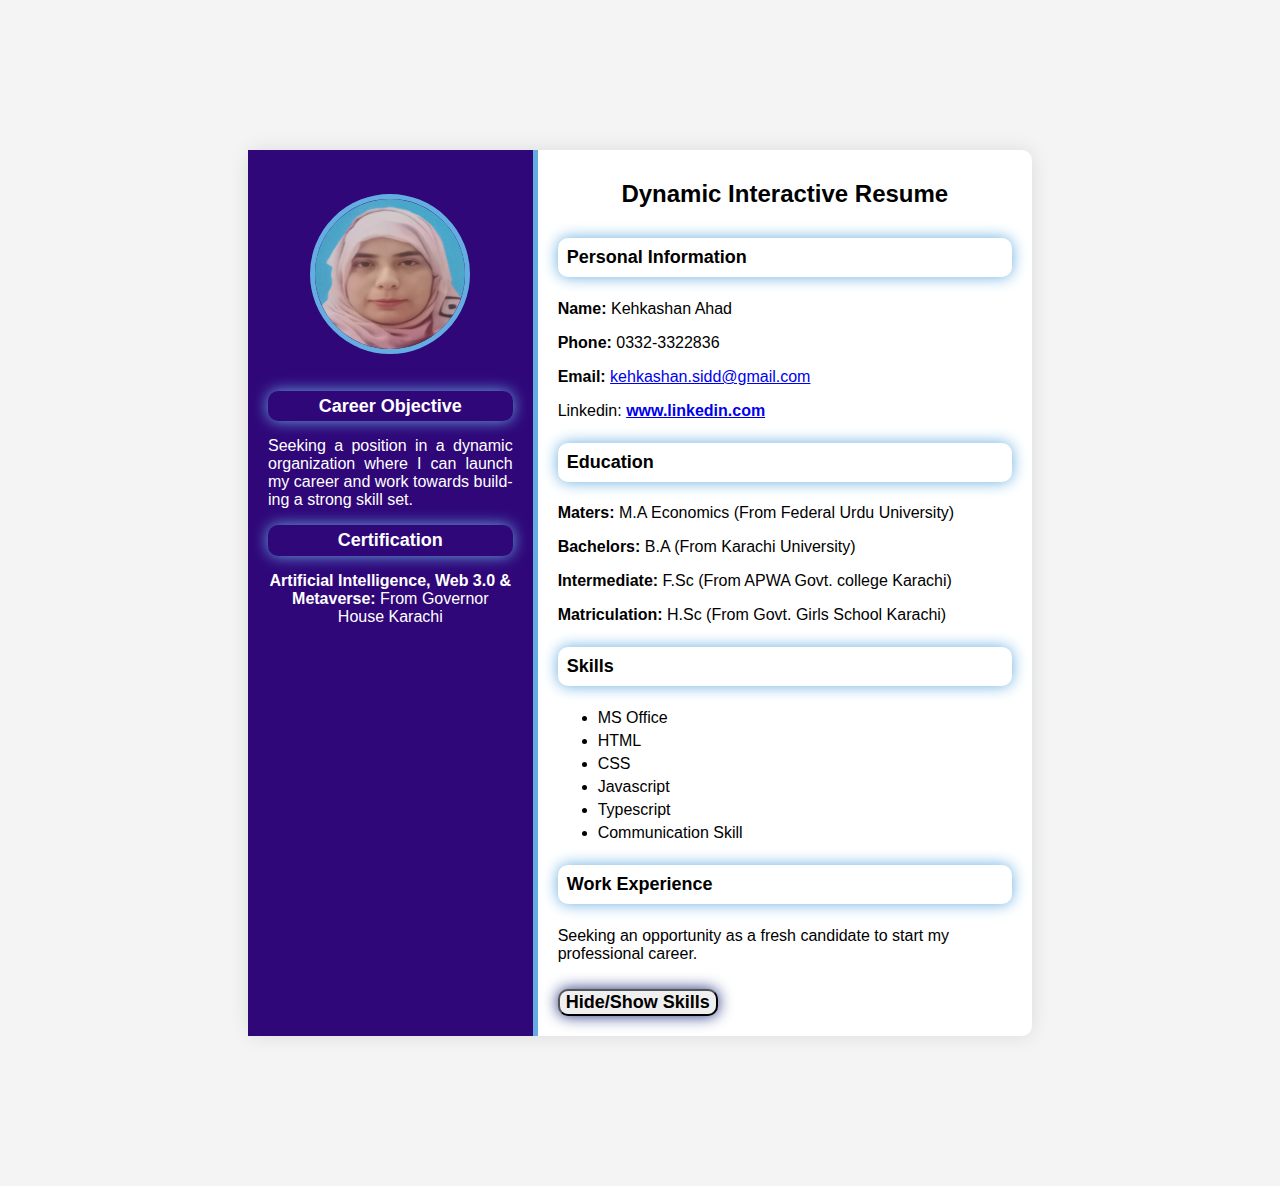
<file: Milestone01/index.html>
<!DOCTYPE html>
<html lang="en">
<head>
    <meta charset="UTF-8">
    <meta name="viewport" content="width=device-width, initial-scale=1.0">
    <title>Static Resume Form</title>
    <link rel = "stylesheet" href = "style.css">
</head>
<body>
    <div class="resume-container">
        <!----- Left Section ---->
        <div class="left-section">
            <img src="profile img.jpg" alt ="profile picture" class="profile-picture">
            <section id="objective">
                <h3 style="color: white;">Career Objective</h3>
                <p style="text-align: justify; hyphens: auto;">Seeking a position in a dynamic organization where I can launch my career and work towards building a strong skill set.</p>
            </section>

            <section id="certification">
                <h3 style="color: white;">Certification</h3>
                <p><b>Artificial Intelligence, Web 3.0 & Metaverse:</b> From Governor House Karachi</p>
            </section>
        </div>
        <!----- Right Sectoin----->
        <div class="right-section">
            <h1>Dynamic Interactive Resume</h1>
            <section id="personal-info">
            <h3>Personal Information</h3>
            <p><b>Name: </b>Kehkashan Ahad</p>
            <p><b>Phone: </b>0332-3322836</p>
            <p><b>Email: </b><a href="mailto:kehkashan.sidd@gmail.com">kehkashan.sidd@gmail.com</a></p>
            <p>Linkedin: <b><a href="https://www.linkedin.com/in/kehkashan-siddiqui-8481b2244" target ="_blank">www.linkedin.com</a></b></p>
            </section>
            <section id= "education">
                <h3>Education</h3>
                <p><b>Maters: </b>M.A Economics (From Federal Urdu University)</p>
                <p><b>Bachelors: </b>B.A (From Karachi University)</p>
                <p><b>Intermediate: </b>F.Sc (From APWA Govt. college Karachi)</p>
                <p><b>Matriculation: </b>H.Sc (From Govt. Girls School Karachi)</p>
            </section>
            <section id="skills">
                <h3>Skills</h3>
                <ul>
                    <li>MS Office</li>
                    <li>HTML</li>
                    <li>CSS</li>
                    <li>Javascript</li>
                    <li>Typescript</li>
                    <li>Communication Skill</li>
                </ul>
            </section>
            <section id="work-experience">
                <h3>Work Experience</h3>
                <p>Seeking an opportunity as a fresh candidate to start my professional career.</p>
            </section>

            <button id="toggle-skills"><b>Hide/Show Skills</b></button>
        </div>    
    </div>
    <script src="main.js"></script>
</body>
</html>
</file>
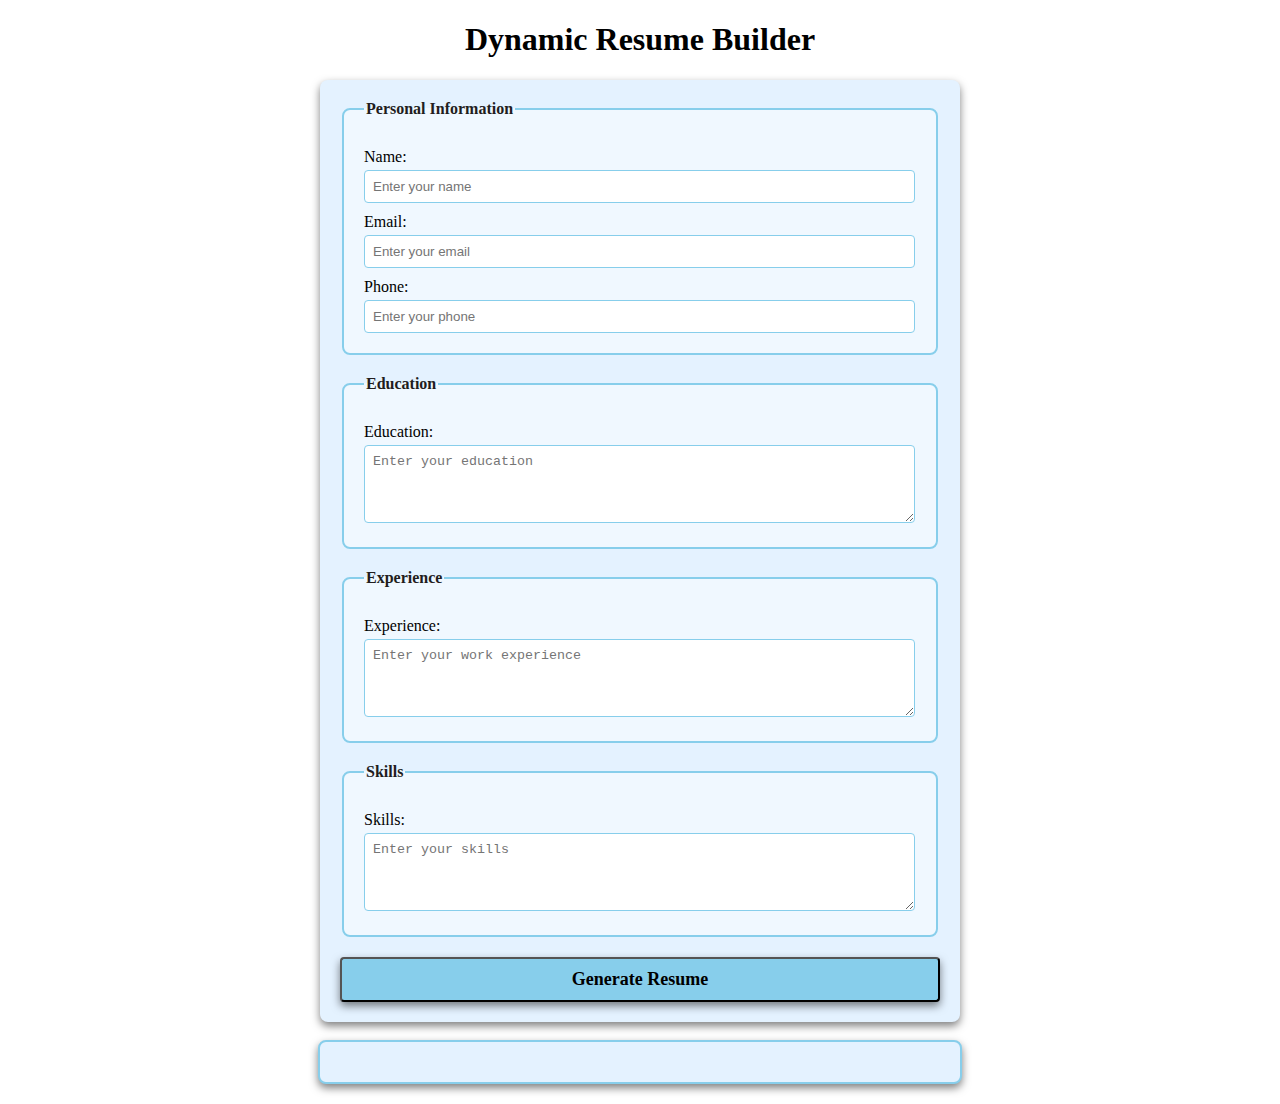
<file: Milestone03/index.html>
<!DOCTYPE html>
<html lang="en">
<head>
    <meta charset="UTF-8">
    <meta name="viewport" content="width=device-width, initial-scale=1.0">
    <title>Dynamic Resume Builder</title>
    <link rel="stylesheet" href="style.css">
</head>
<body>
    <h1>Dynamic Resume Builder</h1>

    <form id="resume-form">

        <fieldset>
            <legend>Personal Information</legend>

            <label for="name">Name:</label>
            <input type="text" id="name" placeholder="Enter your name" required>

            <label for="email">Email:</label>
            <input type="email" id="email" placeholder="Enter your email" required>

            <label for="phone">Phone:</label>
            <input type="tel" id="phone" placeholder="Enter your phone" required>

        </fieldset>

        <fieldset>

            <legend>Education</legend>

            <label for="education">Education:</label>
            <textarea id="education" placeholder="Enter your education" rows="4" required></textarea>

        </fieldset>

        <fieldset>
            <legend>Experience</legend>
            <label for="experience">Experience:</label>
            <textarea id="experience" placeholder="Enter your work experience" rows="4" required></textarea>
        </fieldset>

    <fieldset>
        <legend>Skills</legend>
        <label for="skills">Skills:</label>
        <textarea id="skills" placeholder="Enter your skills" rows="4" required></textarea>
    </fieldset>
    
    <button type="submit"><b>Generate Resume</b></button>

    </form>

    <br>

    <div id="resume-display">

    </div>

    <script src="script.js"></script>
    
</body>
</html>
</file>
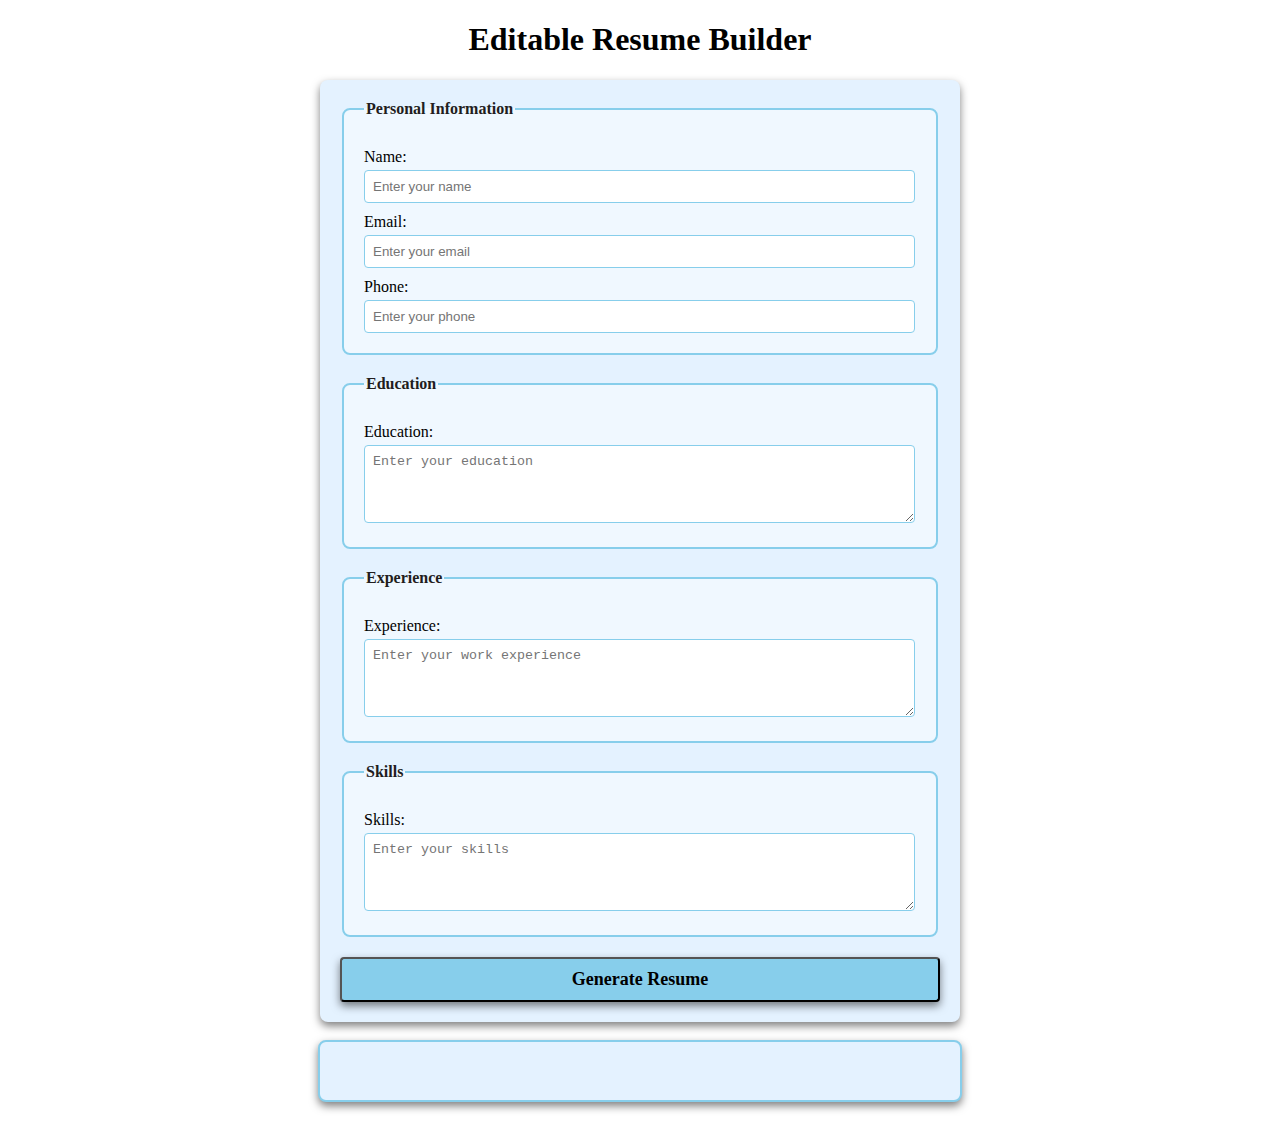
<file: Milestone04/index.html>
<!DOCTYPE html>
<html lang="en">
<head>
    <meta charset="UTF-8">
    <meta name="viewport" content="width=device-width, initial-scale=1.0">
    <title>Editable Resume Builder</title>
    <link rel="stylesheet" href="style.css">
</head>
<body>
    <h1>Editable Resume Builder</h1>

    <form id="resume-form">

        <fieldset>
            <legend>Personal Information</legend>

            <label for="name">Name:</label>
            <input type="text" id="name" placeholder="Enter your name" required>

            <label for="email">Email:</label>
            <input type="email" id="email" placeholder="Enter your email" required>

            <label for="phone">Phone:</label>
            <input type="tel" id="phone" placeholder="Enter your phone" required>

        </fieldset>

        <fieldset>

            <legend>Education</legend>

            <label for="education">Education:</label>
            <textarea id="education" placeholder="Enter your education" rows="4" required></textarea>

        </fieldset>

        <fieldset>
            <legend>Experience</legend>
            <label for="experience">Experience:</label>
            <textarea id="experience" placeholder="Enter your work experience" rows="4" required></textarea>
        </fieldset>

    <fieldset>
        <legend>Skills</legend>
        <label for="skills">Skills:</label>
        <textarea id="skills" placeholder="Enter your skills" rows="4" required></textarea>
    </fieldset>
    
    <button type="submit"><b>Generate Resume</b></button>

    </form>

    <br>
    <!--Editable Resume----->

    <div id="resume-display" contenteditable="true">

    </div>

    <script src="script.js"></script>
    
</body>
</html>
</file>
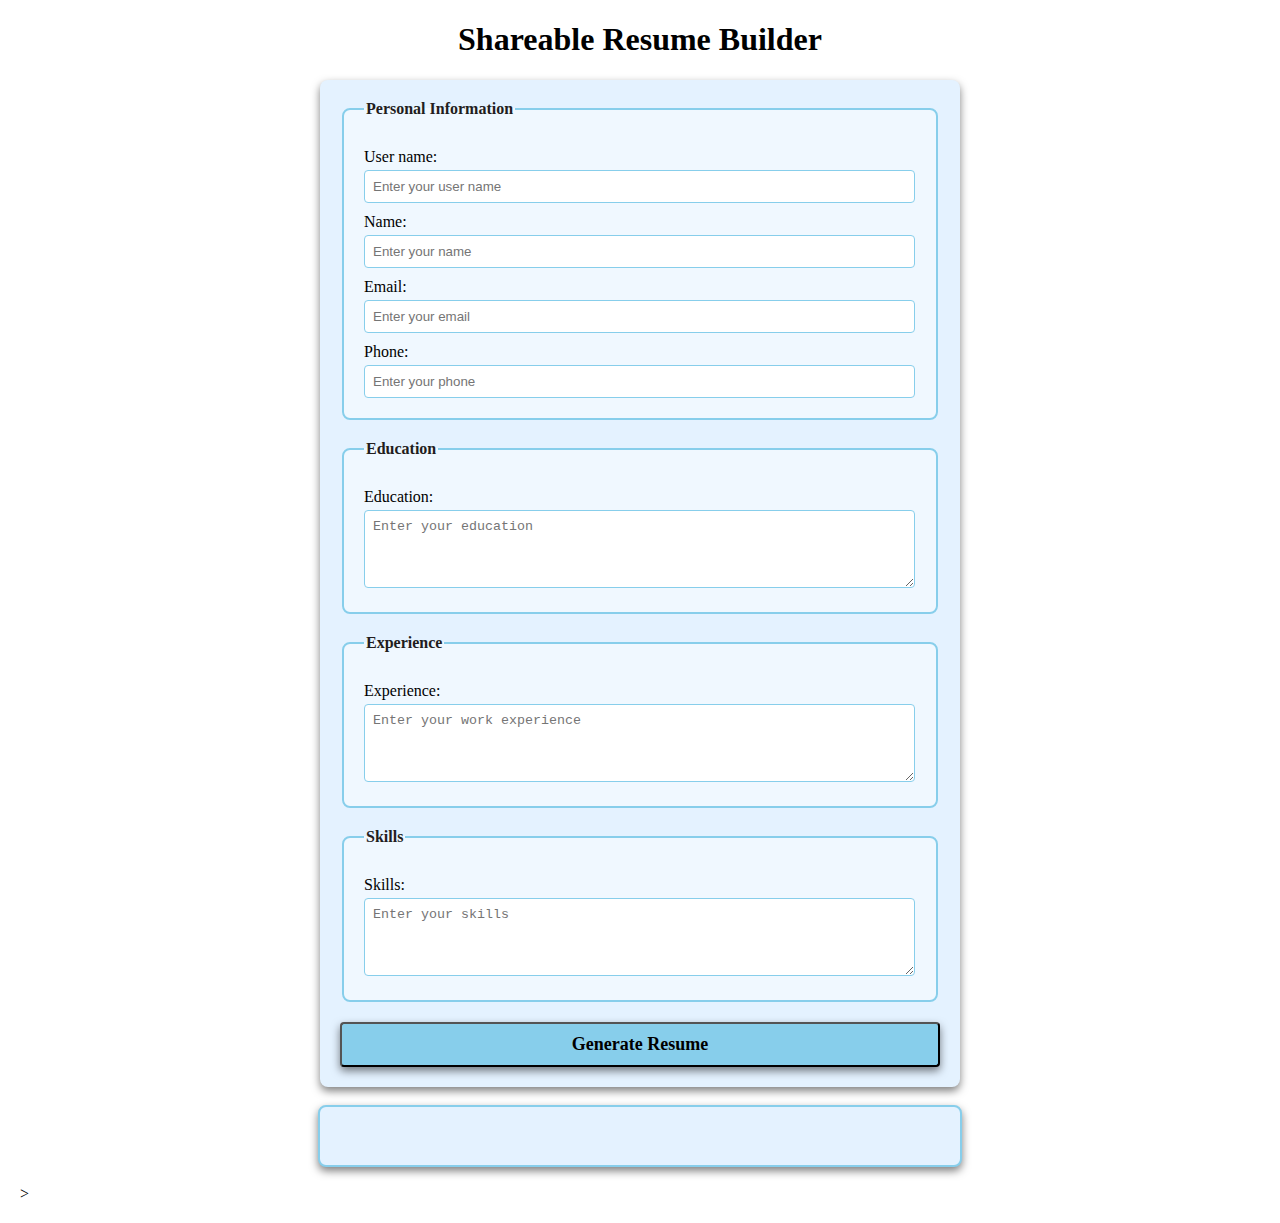
<file: Milestone05/index.html>
<!DOCTYPE html>
<html lang="en">
<head>
    <meta charset="UTF-8">
    <meta name="viewport" content="width=device-width, initial-scale=1.0">
    <title>Shareable Resume Builder</title>
    <link rel="stylesheet" href="style.css">
</head>
<body>
    <h1>Shareable Resume Builder</h1>

    <form id="resume-form">

        <fieldset>
            <legend>Personal Information</legend>

            <label for="username">User name:</label>
            <input type="text" id="username" placeholder="Enter your user name" required>

            <label for="name">Name:</label>
            <input type="text" id="name" placeholder="Enter your name" required>

            <label for="email">Email:</label>
            <input type="email" id="email" placeholder="Enter your email" required>

            <label for="phone">Phone:</label>
            <input type="tel" id="phone" placeholder="Enter your phone" required>

        </fieldset>

        <fieldset>

            <legend>Education</legend>

            <label for="education">Education:</label>
            <textarea id="education" placeholder="Enter your education" rows="4" required></textarea>

        </fieldset>

        <fieldset>
            <legend>Experience</legend>
            <label for="experience">Experience:</label>
            <textarea id="experience" placeholder="Enter your work experience" rows="4" required></textarea>
        </fieldset>

    <fieldset>
        <legend>Skills</legend>
        <label for="skills">Skills:</label>
        <textarea id="skills" placeholder="Enter your skills" rows="4" required></textarea>
    </fieldset>

    <button type="submit"><b>Generate Resume</b></button>

    </form>

    <br>
    <!--Editable Resume----->

    <div id="resume-display" contenteditable="true">

    </div>

    <br>
    <!-- Code for shareable link and download option-->>
     <div id="shareable-link-container" style="display: none">
        <h2>Shareable Link</h2>
        <p>Here is your shareable link to view or edit your resume:</p>
        <a href="#" id="shareable-link" target="_blank"></a>
        <br>
        <button id="download-pdf"><b>Download as PDF</b></button>
     </div>

    <script src="script.js"></script>

</body>
</html>
</file>
<file: Milestone01/style.css>
/* General Styling */
body {
    font-family: 'Arial', sans-serif;
    background-color: #f4f4f4;
    margin: 0;
    padding: 150px;
}

.resume-container {
    display: flex;
    background-color: white;
    width: 80%;
    margin: 0 auto;
    border-radius: 10px;
    box-shadow: 0 0 20px rgba(0, 0, 0, 0.1);
}

/* Left Section Styling */
.left-section {
    background-color: rgb(47, 7, 121);
    color: white;
    padding: 20px;
    width: 35%;
    text-align: center;
    border-right: 5px solid #65ade1;
}

.profile-picture {
    width: 150px;
    height: 150px;
    margin-top: 10%;
    border-radius: 50%;
    border: 5px solid #65ade1;
    margin-bottom: 20px;
}

h1 {
    font-size: 24px;
    margin: 10px 0;
    margin-bottom: 30px;
    text-align: center;
}

h3 {
    font-size: 18px;
    padding: 2%;
    margin: 20px 0 10px;
    color: black;
    border-radius: 10px;
    box-shadow: 0 0 15px #65ade1;
    margin-top: 5%;
    margin-bottom: 5%;
}

ul {
    list-style-type: fill round;
    padding: 10;
    margin: 10px 0;
}

ul li {
    margin: 5px 0;
}

/* Right Section Styling */
.right-section {
    padding: 20px;
    width: 65%;
}

button {
    font-family: Arial, sans-serif;
    border-radius: 10px;
    box-shadow: 0 0 15px rgb(28, 44, 123);
    cursor: pointer;
    margin-top: 10px;
    font-size: 18px;
}

button:hover {
    background-color: #65ade1;
}
</file>
<file: Milestone03/style.css>
body {
    font-family: 'Times New Roman', Times, serif;
    margin: 20px;
    padding: 0;
    background-color: white;
}

form {
    margin: auto;
    background-color: rgb(228, 242, 255);
    border-radius: 8px;
    box-shadow: 0 4px 8px rgba(0, 0, 0, 0.5);
    padding: 20px;
    max-width: 600px;
}

h1 {
    text-align: center;
    color: black;
}

fieldset {
    border: 2px solid skyblue;
    border-radius: 8px;
    padding: 20px;
    margin-bottom: 20px;
    background-color: aliceblue;
}

legend {
    font-weight: bold;
    text-align: left;
    color: rgb(34, 29, 29);
}

label {
    display: block;
    margin-top: 10px;
    color: black;

}

input,textarea {
    margin-top: 4px;
    padding: 8px;
    width: calc(100% - 1px);
    border: 1px solid skyblue;
    border-radius: 4px;
    box-sizing: border-box;
}

button {
    display: block;
    width: 100%;
    background-color: skyblue;
    color: black;
    border: auto;
    border-radius: 4px;
    box-shadow: 0 4px 8px rgba(0, 0, 0, 0.5);
    margin-top: 10px;
    font-size: 18px;
    font-family: 'Times New Roman', Times, serif;
    padding: 10px;
    cursor: pointer;
}

button :hover {
    color: blue;
}

#resume-display {
    max-width: 600px;
    margin: auto;
    padding: 20px;
    border: 2px solid skyblue;
    border-radius: 8px;
    background-color: rgb(228, 242, 255);
    box-shadow: 0 4px 8px rgba(0, 0, 0, 0.5);
}

#resume-display h2 {
    color: black;
}
</file>
<file: Milestone04/style.css>
body {
    font-family: 'Times New Roman', Times, serif;
    margin: 20px;
    padding: 0;
    background-color: white;
}

form {
    margin: auto;
    background-color: rgb(228, 242, 255);
    border-radius: 8px;
    box-shadow: 0 4px 8px rgba(0, 0, 0, 0.5);
    padding: 20px;
    max-width: 600px;
}

h1 {
    text-align: center;
    color: black;
}

fieldset {
    border: 2px solid skyblue;
    border-radius: 8px;
    padding: 20px;
    margin-bottom: 20px;
    background-color: aliceblue;
}

legend {
    font-weight: bold;
    text-align: left;
    color: rgb(34, 29, 29);
}

label {
    display: block;
    margin-top: 10px;
    color: black;

}

input,textarea {
    margin-top: 4px;
    padding: 8px;
    width: calc(100% - 1px);
    border: 1px solid skyblue;
    border-radius: 4px;
    box-sizing: border-box;
}

button {
    display: block;
    width: 100%;
    background-color: skyblue;
    color: black;
    border: auto;
    border-radius: 4px;
    box-shadow: 0 4px 8px rgba(0, 0, 0, 0.5);
    margin-top: 10px;
    font-size: 18px;
    font-family: 'Times New Roman', Times, serif;
    padding: 10px;
    cursor: pointer;
}

button :hover {
    color: blue;
}

#resume-display {
    max-width: 600px;
    margin: auto;
    padding: 20px;
    border: 2px solid skyblue;
    border-radius: 8px;
    background-color: rgb(228, 242, 255);
    box-shadow: 0 4px 8px rgba(0, 0, 0, 0.5);
    
    /*Creating Resume editable*/
    outline:none;
}

#resume-display h2 {
    color: black;
}
</file>
<file: Milestone05/style.css>
body {
    font-family: 'Times New Roman', Times, serif;
    margin: 20px;
    padding: 0;
    background-color: white;
}

form {
    margin: auto;
    background-color: rgb(228, 242, 255);
    border-radius: 8px;
    box-shadow: 0 4px 8px rgba(0, 0, 0, 0.5);
    padding: 20px;
    max-width: 600px;
}

h1 {
    text-align: center;
    color: black;
}

fieldset {
    border: 2px solid skyblue;
    border-radius: 8px;
    padding: 20px;
    margin-bottom: 20px;
    background-color: aliceblue;
}

legend {
    font-weight: bold;
    text-align: left;
    color: rgb(34, 29, 29);
}

label {
    display: block;
    margin-top: 10px;
    color: black;

}

input,textarea {
    margin-top: 4px;
    padding: 8px;
    width: calc(100% - 1px);
    border: 1px solid skyblue;
    border-radius: 4px;
    box-sizing: border-box;
}

button {
    display: block;
    width: 100%;
    background-color: skyblue;
    color: black;
    border: auto;
    border-radius: 4px;
    box-shadow: 0 4px 8px rgba(0, 0, 0, 0.5);
    margin-top: 10px;
    font-size: 18px;
    font-family: 'Times New Roman', Times, serif;
    padding: 10px;
    cursor: pointer;
}

button :hover {
    color: blue;
}

#resume-display {
    max-width: 600px;
    margin: auto;
    padding: 20px;
    border: 2px solid skyblue;
    border-radius: 8px;
    background-color: rgb(228, 242, 255);
    box-shadow: 0 4px 8px rgba(0, 0, 0, 0.5);

    /*Creating Resume editable*/
    outline:none;
}

#resume-display h2 {
    color: black;
}
</file>
